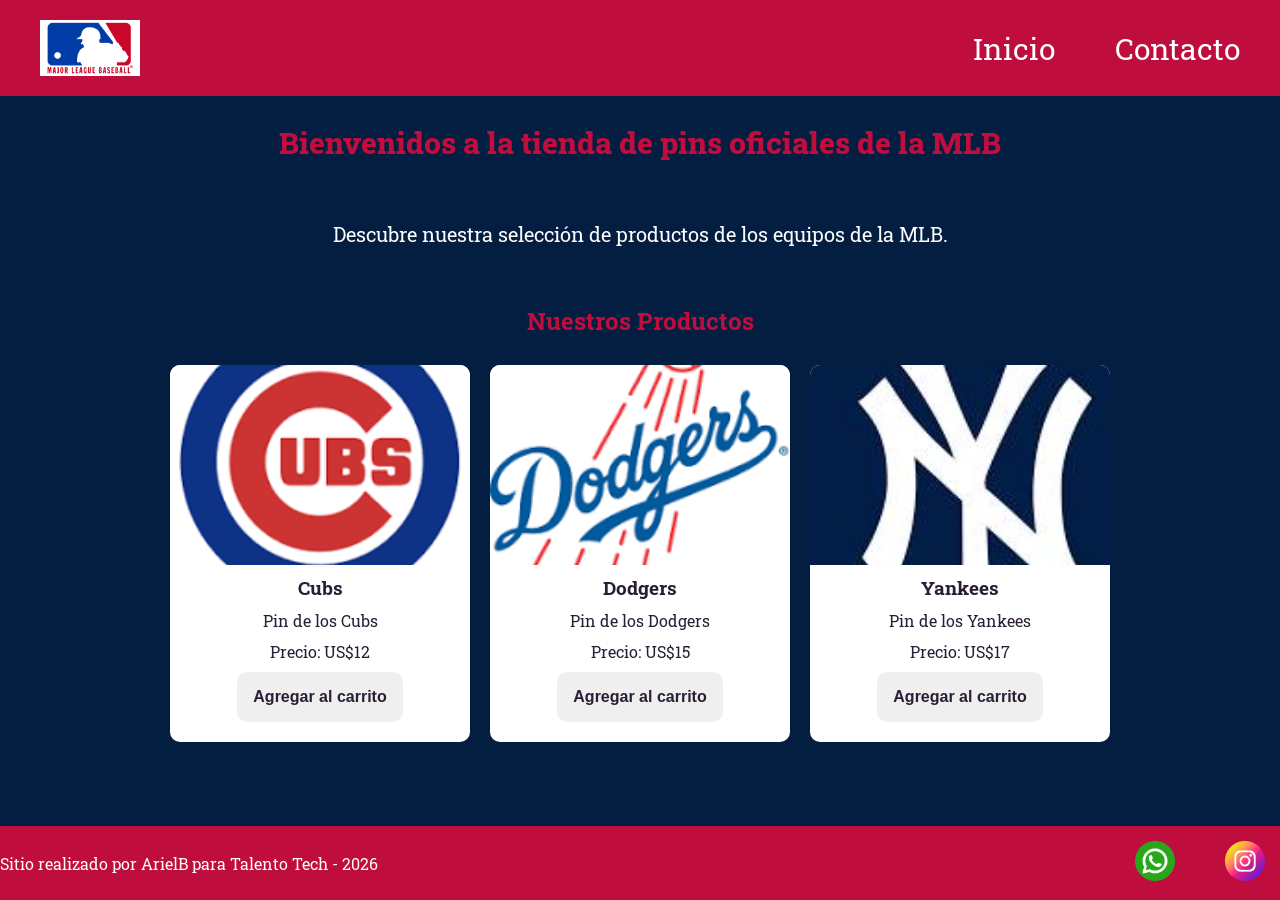
<file: index.html>
<!doctype html>
<html lang="en">
  <!--HEAD: no es visible -->
  <head>
    <meta charset="UTF-8" />
    <meta name="viewport" content="width=device-width, initial-scale=1.0" />
    <link
      href="https://fonts.googleapis.com/css2?family=Roboto+Slab:wght@100..900&display=swap"
      rel="stylesheet"
    />
    <link rel="stylesheet" href="./css/style.css" />
    <title>MLB Pins Store</title>
  </head>

  <!--BODY: es visible -->
  <body>
    <!--HEADER: estructura básica - cabecera -->
    <header>
      <div class="div-logo">
        <a class="logo" href="./index.html">
          <img src="./images/MLB-Logo-1969.png" alt="MLB Pins Store" />
        </a>
      </div>
      <nav class="header-nav">
        <ul>
          <li><a href="./index.html">Inicio</a></li>
          <li><a href="./pages/contacto.html">Contacto</a></li>
        </ul>
      </nav>
    </header>

    <!--MAIN: estructura básica - cuerpo de la página -->
    <main>
      <h1 class="titulo-home text-secondary">
        Bienvenidos a la tienda de pins oficiales de la MLB
      </h1>
      <p class="parrafo">
        Descubre nuestra selección de productos de los equipos de la MLB.
      </p>
      <section>
        <h2 class="titulo-productos text-secondary">Nuestros Productos</h2>

        <div class="contenedor-tarjetas">
          <article class="card text-dark">
            <img src="./images/Cubs.png" alt="Pin de los Cubs" />
            <h3>Cubs</h3>
            <p>Pin de los Cubs</p>
            <p>Precio: US$12</p>
            <button class="btn bg-secundary text-dark">
              Agregar al carrito
            </button>
          </article>

          <article class="card text-dark">
            <img src="./images/Dodgers.png" alt="Pin de los Dodgers" />
            <h3>Dodgers</h3>
            <p>Pin de los Dodgers</p>
            <p>Precio: US$15</p>
            <button class="btn bg-secundary text-dark">
              Agregar al carrito
            </button>
          </article>

          <article class="card text-dark">
            <img src="./images/Yankees.jpg" alt="Pin de los Yankees" />
            <h3>Yankees</h3>
            <p>Pin de los Yankees</p>
            <p>Precio: US$17</p>
            <button class="btn bg-secundary text-dark">
              Agregar al carrito
            </button>
          </article>
        </div>
      </section>
    </main>

    <!--FOOTER: estructura básica - pie de la página -->
    <footer>
      <p>Sitio realizado por ArielB para Talento Tech - 2026</p>
      <nav>
        <ul class="footer-list">
          <!-- usar FlexBox Center -->
          <li><img src="./images/whatsapp.png" alt="logo de whatsapp" /></li>
          <li><img src="./images/instagram.png" alt="logo de instagram" /></li>
        </ul>
      </nav>
    </footer>
  </body>
</html>
</file>
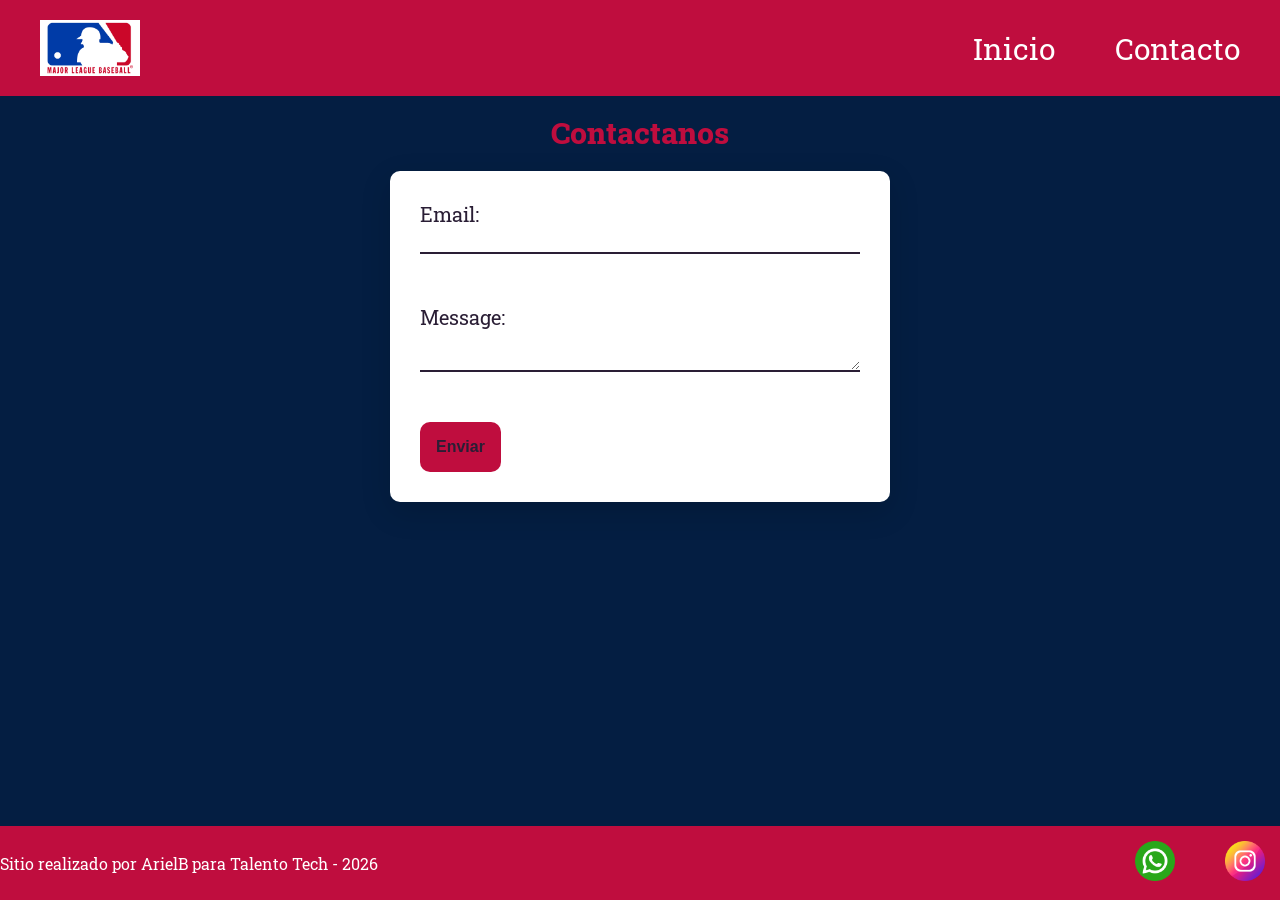
<file: pages/contacto.html>
<!doctype html>
<html lang="en">
  <!--HEAD: no es visible -->
  <head>
    <meta charset="UTF-8" />
    <meta name="viewport" content="width=device-width, initial-scale=1.0" />
    <link
      href="https://fonts.googleapis.com/css2?family=Roboto+Slab:wght@100..900&display=swap"
      rel="stylesheet"
    />
    <link rel="stylesheet" href="../css/style.css" />
    <title>MLB Teams - Contactos</title>
  </head>

  <!--BODY: es visible -->
  <body>
    <!--HEADER: estructura básica - cabecera -->
    <header>
      <div class="div-logo">
        <a class="logo" href="../index.html">
          <img src="../images/MLB-Logo-1969.png" alt="MLB Pins Store" />
        </a>
      </div>
      <nav class="header-nav">
        <ul>
          <li><a href="../index.html">Inicio</a></li>
          <li><a href="./contacto.html">Contacto</a></li>
        </ul>
      </nav>
    </header>

    <!--MAIN: estructura básica - cuerpo de la página -->
    <main>
      <h1 class="titulo-contacto text-secondary">Contactanos</h1>

      <form
        class="form-contacto"
        action="https://formspree.io/f/xkoyvvyz"
        method="POST"
      >
        <div class="grupo-input">
          <label for="email">Email: </label>
          <input id="email" type="email" name="email" />
        </div>

        <div class="grupo-input">
          <label for="message">Message: </label>
          <textarea id="message" name="message"></textarea>
        </div>

        <button class="btn bg-secondary text-dark" type="submit">Enviar</button>
      </form>
    </main>

    <!--FOOTER: estructura básica - pie de la página -->
    <footer>
      <p>Sitio realizado por ArielB para Talento Tech - 2026</p>
      <nav>
        <ul class="footer-list">
          <!-- usar FlexBox Center -->
          <li><img src="../images/whatsapp.png" alt="logo de whatsapp" /></li>
          <li><img src="../images/instagram.png" alt="logo de instagram" /></li>
        </ul>
      </nav>
    </footer>
  </body>
</html>
</file>
<file: css/style.css>
/* ---------------------------------------- --
   GENERAL
-- ---------------------------------------- */
* {
  margin: 0;
  padding: 0;
  box-sizing: border-box;
}

html {
  font-size: 62.5%;
}

body {
  font-family: "Roboto Slab", cursive;
  font-size: 1.6rem;
  background: #041e42;
  color: #ffffff;

  display: flex; /*-- "row" por defecto --*/
  flex-direction: column; /*-- lo definimos como "column" --*/
  height: 100vh; /* -- para que el body tome todo el alto de la pantalla -- */
}

main {
  width: 80%;
  margin: auto;
  padding-bottom: 2rem;

  flex: 1;

  display: flex;
  flex-direction: column;
  align-items: center;
}

h1 {
  font-size: 3rem;
  font-weight: 800;
  line-height: 1.15;
  margin: 3rem 0;
}

h2 {
  color: #ffffff;
  font-size: 2.4rem;
  font-weight: 700;
  line-height: 1.2;
  text-align: center;
  margin: 3rem 0;
}

.btn {
  border: none;
  font-size: 1.6rem;
  font-weight: bold;
  padding: 1.6rem;
  border-radius: 1rem;
}

header,
footer {
  background: #bf0d3e;
  color: #ffffff;
  width: 100%;

  display: flex;
  justify-content: space-between;
  align-items: center;
}

.div-logo {
  margin-left: 2rem;
  font-weight: bold;
}

.logo,
.header-nav ul li a {
  text-decoration: none;
  font-size: 3rem;
  color: inherit;
  display: inline-block;
  padding: 2rem;
}

.logo img {
  width: 10rem;
  vertical-align: middle;
}

.header-nav {
  margin-right: 2rem;
}

.header-nav ul,
footer .footer-list {
  list-style: none;

  display: flex;
  gap: 2rem; /* es para dar distancia entre los elementos hijos */
}

.footer-list li {
  padding: 1rem;
}

.footer-list img {
  width: 5rem;
  padding: 0.5rem;
}

/* ---------------------------------------- --
  COLOURS
-- ---------------------------------------- */
.bg-primary {
  background-color: #041e42;
}

.bg-secondary {
  background-color: #bf0d3e;
}

.text-light {
  color: #ffffff;
}

.text-dark {
  color: #2a1e35;
}

.text-secondary {
  color: #bf0d3e;
}

/* ---------------------------------------- --
  HOME
-- ---------------------------------------- */
.parrafo {
  width: 80%;
  text-align: center;
  font-size: 2rem;
  padding: 3rem;
}

.contenedor-tarjetas {
  margin-top: 2rem;
  display: flex;
  justify-content: center;
  flex-wrap: wrap;
  gap: 2rem;
}

.card {
  background-color: #ffffff;
  width: 30rem;

  border-radius: 1rem;
  overflow: hidden;

  display: flex;
  flex-direction: column;
  align-items: center;
  gap: 1rem;
  padding-bottom: 2rem;
}

.card img {
  width: 100%; /*20%*/
  height: 20rem;
  object-fit: cover;
}

/* ---------------------------------------- --
  CONTACS
-- ---------------------------------------- */
.titulo-contacto {
  margin: 2rem 0;
}

.form-contacto {
  background-color: #ffffff;
  color: #2a1e35;
  width: 100%;
  max-width: 50rem;
  font-size: 2rem;
  padding: 3rem;
  border-radius: 1rem;

  box-shadow: 0 10px 30px rgba(0, 0, 0, 0.15); /* -- para dar sombra a la tarjeta -- */
}

.grupo-input {
  display: flex;
  flex-direction: column;
  gap: 1rem;
  margin-bottom: 2rem;
}

.grupo-input input,
.grupo-input textarea {
  border: none;
  background-color: transparent;
  border-bottom: solid 2px #2a1e35;
  margin-bottom: 3rem;
}

.grupo-input textarea {
  min-width: 10rem;
  resize: vertical;
}

/* ---------------------------------------- --
  MEDIA QUERIES
-- ---------------------------------------- */
@media (max-width: 600px) {
  header,
  footer {
    flex-direction: column;
  }

  .header-nav,
  .div-logo {
    margin: 0;
  }
}
</file>
